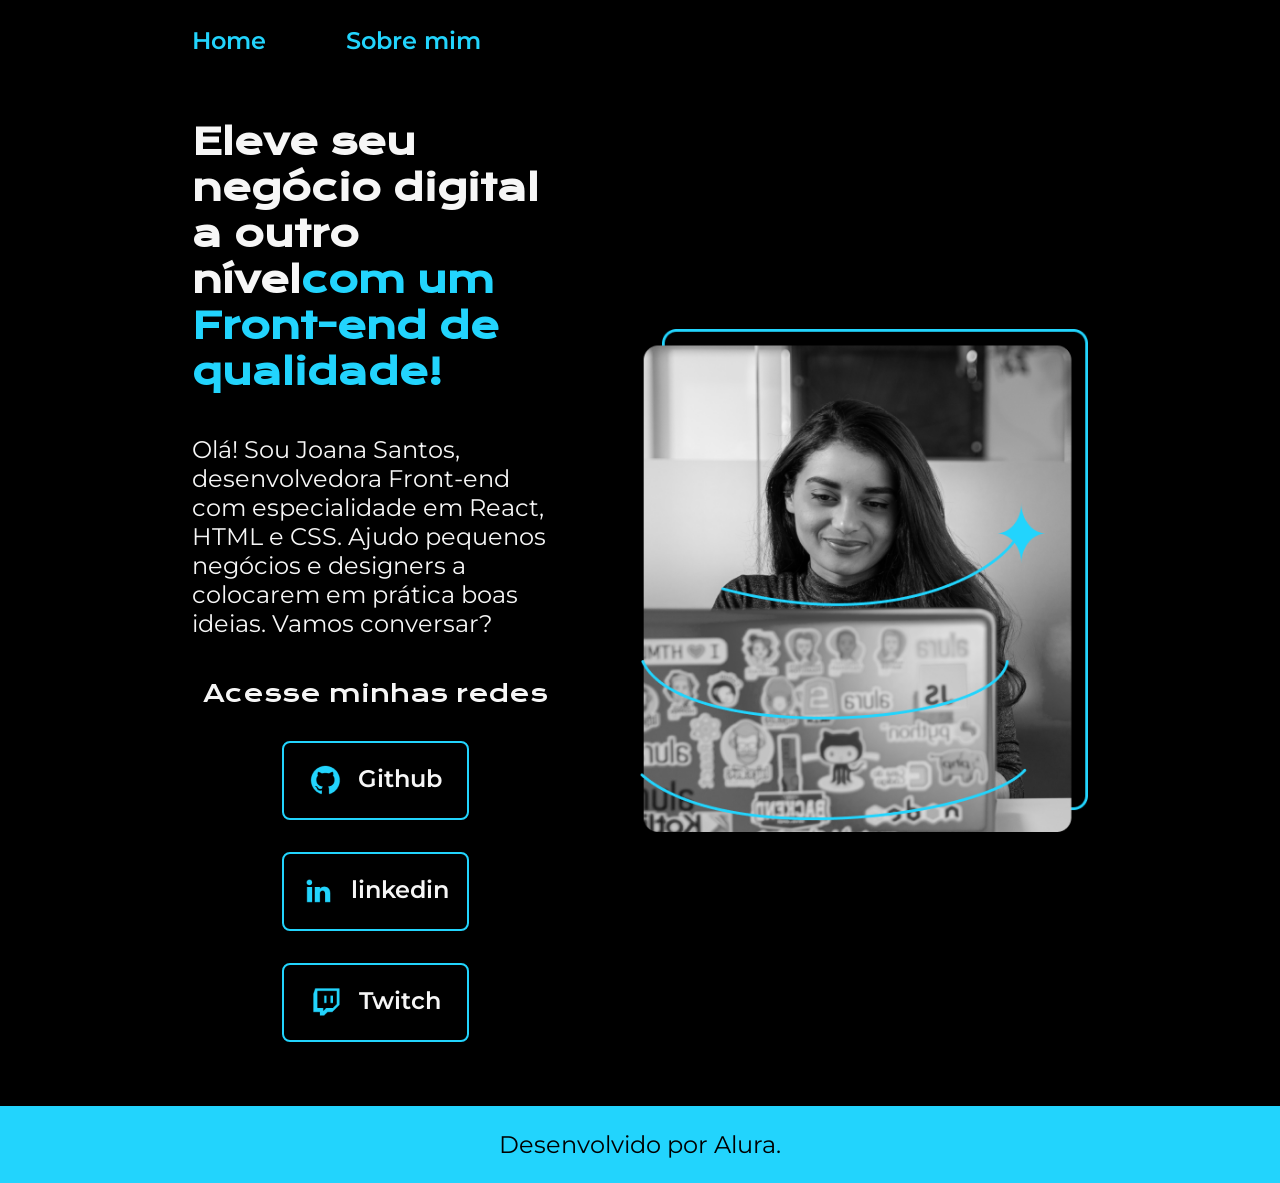
<file: index.html>
<!DOCTYPE html>
<html lang="pt-br">

<head>
    <meta charset="UTF-8">
    <meta http-equiv="X-UA-Compatible" content="IE=edge">
    <meta name="viewport" content="width=device-width, initial-scale=1.0">
    <title>Portifolio</title>
    <link rel="stylesheet" href="./styles/style.css">
</head>

<body>
    <header class="cabecalho">
        <nav class="cabecalho__menu">
            <a class="cabecalho__menu__link" href="index.html">Home</a>
            <a class="cabecalho__menu__link" href="about.html">Sobre mim</a>
        </nav>
    </header>
    <main class="apresentacao">
        <section class="apresentacao__conteudo">
            <h1 class="apresentacao__conteudo__titulo">Eleve seu negócio digital a outro nível<strong 
            class="titulo-destaque">com um Front-end de qualidade!
            </strong></h1>
            <p class="apresentacao__conteudo__texto">Olá! Sou Joana Santos, desenvolvedora
            Front-end com especialidade em React, HTML e
            CSS. Ajudo pequenos negócios e designers a
            colocarem em prática boas ideias. Vamos
            conversar?</p>
            <div class="apresentacao__links">
                <h2 class="apresentacao__links__subtitulo">Acesse minhas redes</h2>
                <a class="apresentacao__links__navegacao" href="https://github.com/rafaballerini">
                    <img src="./assets/github.png">
                    Github
                </a>
                <a class="apresentacao__links__navegacao" href="https://linkedin.com/in/rafaellaballerini">
                    <img src="./assets/linkedin.png">
                    linkedin
                </a>
                <a class="apresentacao__links__navegacao" href="https://twitch.tv/guilimadev">
                    <img src="./assets/twitch.png">
                    Twitch
                </a>
            </div>
        </section>
        <img class="apresentacao__imagem" src="./assets/Imagem.png" alt="Foto da Joana Santos programando">
    </main>
    <footer class="rodape">
        <p>Desenvolvido por Alura.</p>
    </footer>
</body>

</html>
</file>
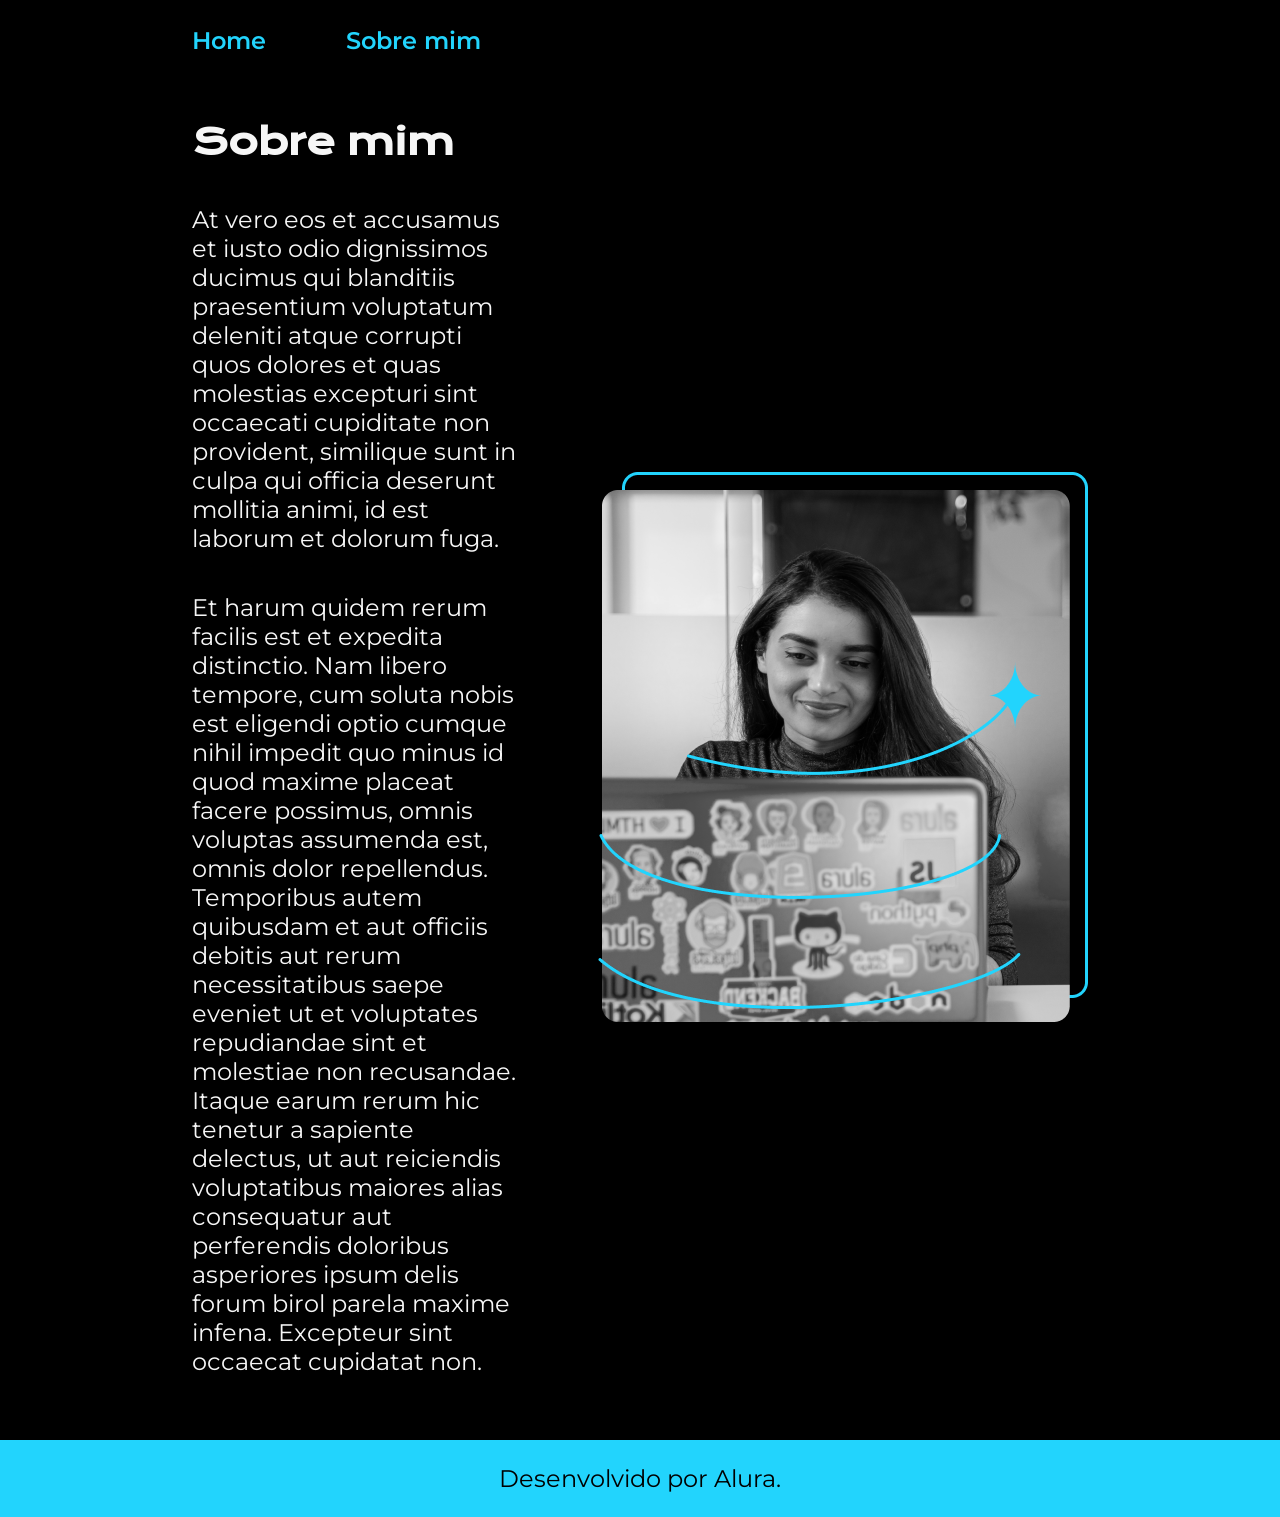
<file: about.html>
<!DOCTYPE html>
<html lang="pt-br">

<head>
    <meta charset="UTF-8">
    <meta http-equiv="X-UA-Compatible" content="IE=edge">
    <meta name="viewport" content="width=device-width, initial-scale=1.0">
    <title>Sobre mim</title>
    <link rel="stylesheet" href="./styles/style.css">
</head>

<body>
    <header class="cabecalho">
        <nav class="cabecalho__menu">
            <a class="cabecalho__menu__link" href="index.html">Home</a>
            <a class="cabecalho__menu__link" href="about.html">Sobre mim</a>
        </nav>
    </header>

    <main class="apresentacao">
        <section class="apresentacao__conteudo">
            <h1 class="apresentacao__conteudo__titulo">Sobre mim</h1>
            <p class="apresentacao__conteudo__texto">At vero eos et accusamus et iusto odio dignissimos ducimus qui blanditiis praesentium voluptatum deleniti
                atque corrupti quos dolores et quas molestias excepturi sint occaecati cupiditate non provident,
                similique sunt in culpa qui officia deserunt mollitia animi, id est laborum et dolorum fuga.
            </p>
            <p class="apresentacao__conteudo__texto">
                Et harum quidem rerum facilis est et expedita distinctio. Nam libero tempore, cum soluta nobis est
                eligendi optio cumque nihil impedit quo minus id quod maxime placeat facere possimus, omnis voluptas
                assumenda est, omnis dolor repellendus. Temporibus autem quibusdam et aut officiis debitis aut rerum
                necessitatibus saepe eveniet ut et voluptates repudiandae sint et molestiae non recusandae. Itaque earum
                rerum hic tenetur a sapiente delectus, ut aut reiciendis voluptatibus maiores alias consequatur aut
                perferendis doloribus asperiores ipsum delis forum birol parela maxime infena. Excepteur sint occaecat
                cupidatat non.</p>
        </section>
        <img src="./assets/Imagem.png" alt="Foto da Joana Santos programando">
    </main>

    <footer class="rodape">
        <p>Desenvolvido por Alura.</p>
    </footer>
</body>

</html>
</file>
<file: styles/style.css>
@import url('https://fonts.googleapis.com/css2?family=Krona+One&family=Montserrat:wght@400;600&display=swap');

:root {
    --cor-primaria: #000000;
    --cor-secundaria: #F6F6F6;
    --cor-terciaria: #22D4FD;
    --cor-hover: #272727;

    --fonte-primaria: 'Krona One', sans-serif;
    --fonte-secundaria: 'Montserrat', sans-serif;
}

*{
    margin: 0;
    padding: 0;
}

body {
    box-sizing: border-box;
    background-color: var(--cor-primaria);
    color: var(--cor-secundaria);
}

.cabecalho {
    padding: 2% 0% 0% 15%;
}

.cabecalho__menu {
    display: flex;
    gap: 80px;
}

.cabecalho__menu__link {
    font-family: var(--fonte-secundaria);
    font-size: 1.5rem;
    font-weight: 600;
    color: var(--cor-terciaria);
    text-decoration: none;
}

.apresentacao {
    padding: 5% 15%;
    display: flex;
    align-items: center;
    justify-content: space-between;
    gap: 82px;
}

.apresentacao__conteudo {
    width: 50%;
    display: flex;
    flex-direction: column;
    gap: 40px;
}

.apresentacao__conteudo__titulo {
    font-size: 2.25rem;
    font-family: var(--fonte-primaria);
}

.titulo-destaque {
    color: var(--cor-terciaria);
}

.apresentacao__conteudo__texto {
    font-size: 1.5rem;
    font-family: var(--fonte-secundaria);
}

.apresentacao__links {
    display: flex;
    flex-direction: column;
    justify-content: space-between;
    align-items: center;
    gap: 32px;
}

.apresentacao__links__subtitulo {
    font-family: var(--fonte-primaria);
    font-weight: 400;
    font-size: 1.5rem;
}

.apresentacao__links__navegacao {
    display: flex;
    justify-content: center;
    gap: 16px;
    border: 2px solid var(--cor-terciaria);
    width: 50%;
    text-align: center;
    border-radius: 8px;
    font-size: 1.5rem;
    font-weight: 600;
    padding: 21.5px 0;
    text-decoration: none;
    color: var(--cor-secundaria);
    font-family: var(--fonte-secundaria);
}

.apresentacao__links__link:hover {
    background-color: var(--cor-hover);
}

.apresentacao__imagem {
    width: 50%;
}

.rodape {
    padding: 24px;
    color: var(--cor-primaria);
    background-color: var(--cor-terciaria);
    text-align: center;
    font-family: var(--fonte-secundaria);
    font-size: 1.5rem;
    font-weight: 400;
}

@media (max-width: 1200px) {
    .cabecalho {
        padding: 10%;
    }

    .cabecalho__menu {
        justify-content: center;
    }

    .apresentacao {
        flex-direction: column-reverse;
        padding: 5%;
    }

    .apresentacao__conteudo {
        width: auto;
    }

}
</file>
